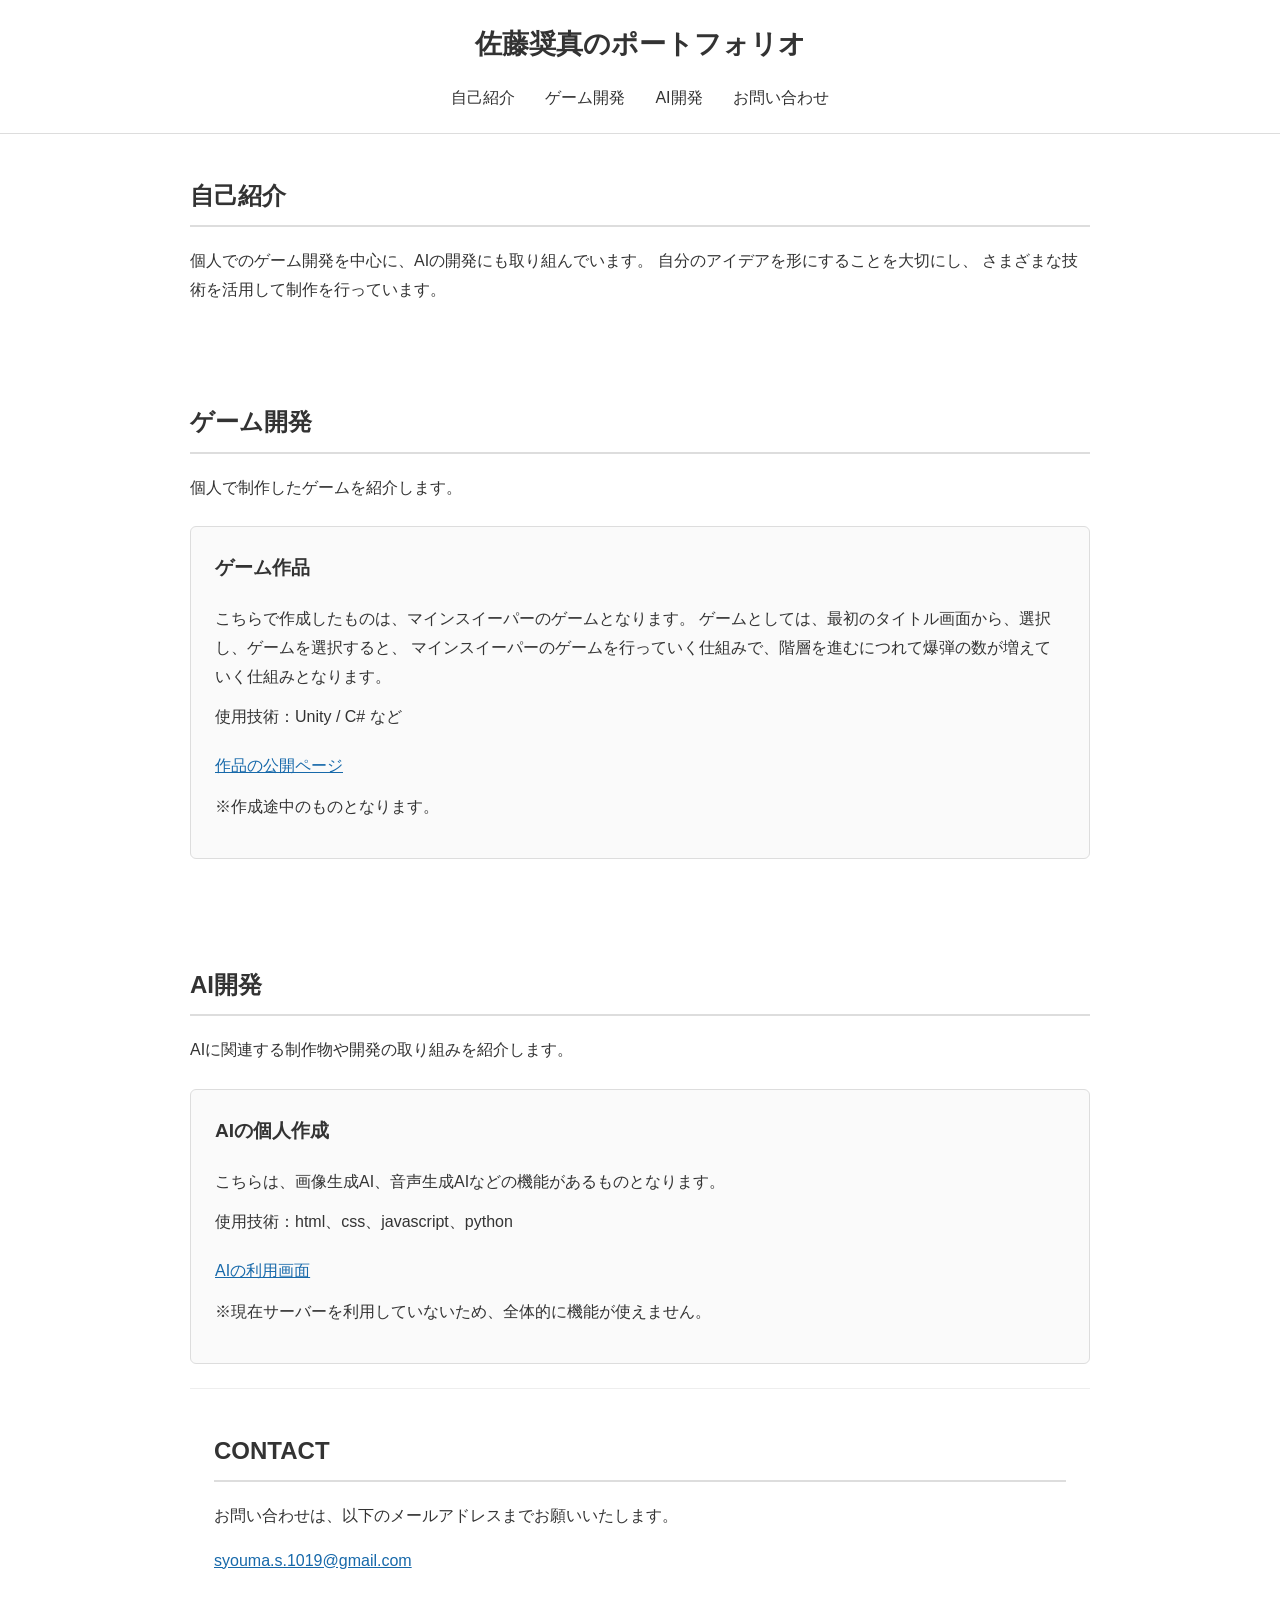
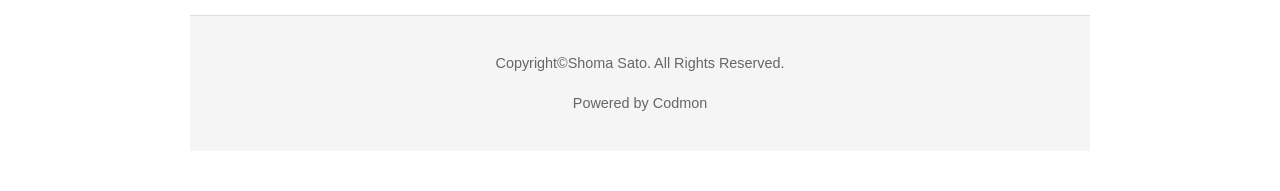
<file: index.html>
<!DOCTYPE html>
<html lang="ja">
<head>
  <meta charset="UTF-8">
  <meta name="viewport" content="width=device-width, initial-scale=1.0">
  <meta name="description" content="個人で制作したゲームやAI関連の開発実績を紹介するポートフォリオです。">
  <title>佐藤奨真のポートフォリオ</title>
  <link rel="stylesheet" href="style.css">
</head>
<body>

  <header>
    <h1>佐藤奨真のポートフォリオ</h1>
    <nav aria-label="メインメニュー">
      <ul>
        <li><a href="#about">自己紹介</a></li>
        <li><a href="#games">ゲーム開発</a></li>
        <li><a href="#ai">AI開発</a></li>
        <li><a href="#contact">お問い合わせ</a></li>
      </ul>
    </nav>
  </header>

  <main>
    <section id="about">
      <h2>自己紹介</h2>
      <p>
        個人でのゲーム開発を中心に、AIの開発にも取り組んでいます。
        自分のアイデアを形にすることを大切にし、
        さまざまな技術を活用して制作を行っています。
      </p>
    </section>

    <section id="games">
      <h2>ゲーム開発</h2>
      <p>個人で制作したゲームを紹介します。</p>

      <article class="work">
        <h3>ゲーム作品</h3>
        <p>こちらで作成したものは、マインスイーパーのゲームとなります。
        ゲームとしては、最初のタイトル画面から、選択し、ゲームを選択すると、
        マインスイーパーのゲームを行っていく仕組みで、階層を進むにつれて爆弾の数が増えていく仕組みとなります。</p>
        <p>使用技術：Unity / C# など</p>
        <a href="https://unityroom.com/games/223311223-sato"
           target="_blank"
           rel="noopener noreferrer">作品の公開ページ</a>
        <p>※作成途中のものとなります。</p>
      </article>

    </section>

    <section id="ai">
      <h2>AI開発</h2>
      <p>AIに関連する制作物や開発の取り組みを紹介します。</p>

      <article class="work">
        <h3>AIの個人作成</h3>
        <p>こちらは、画像生成AI、音声生成AIなどの機能があるものとなります。</p>
        <p>使用技術：html、css、javascript、python</p>
        <a href="https://ai-development.pages.dev/"
           target="_blank"
           rel="noopener noreferrer">AIの利用画面</a>
        <p>※現在サーバーを利用していないため、全体的に機能が使えません。</p>
      </article>

<section id="contact">
  <h2>CONTACT</h2>
  <p>お問い合わせは、以下のメールアドレスまでお願いいたします。</p>
  <a href="mailto:syouma.s.1019@gmail.com">
    syouma.s.1019@gmail.com
  </a>
</section>

  <footer>
    <p>Copyright©Shoma Sato. All Rights Reserved.</p>
    <p>Powered by Codmon</p>
  </footer>

</body>
</html>
</file>
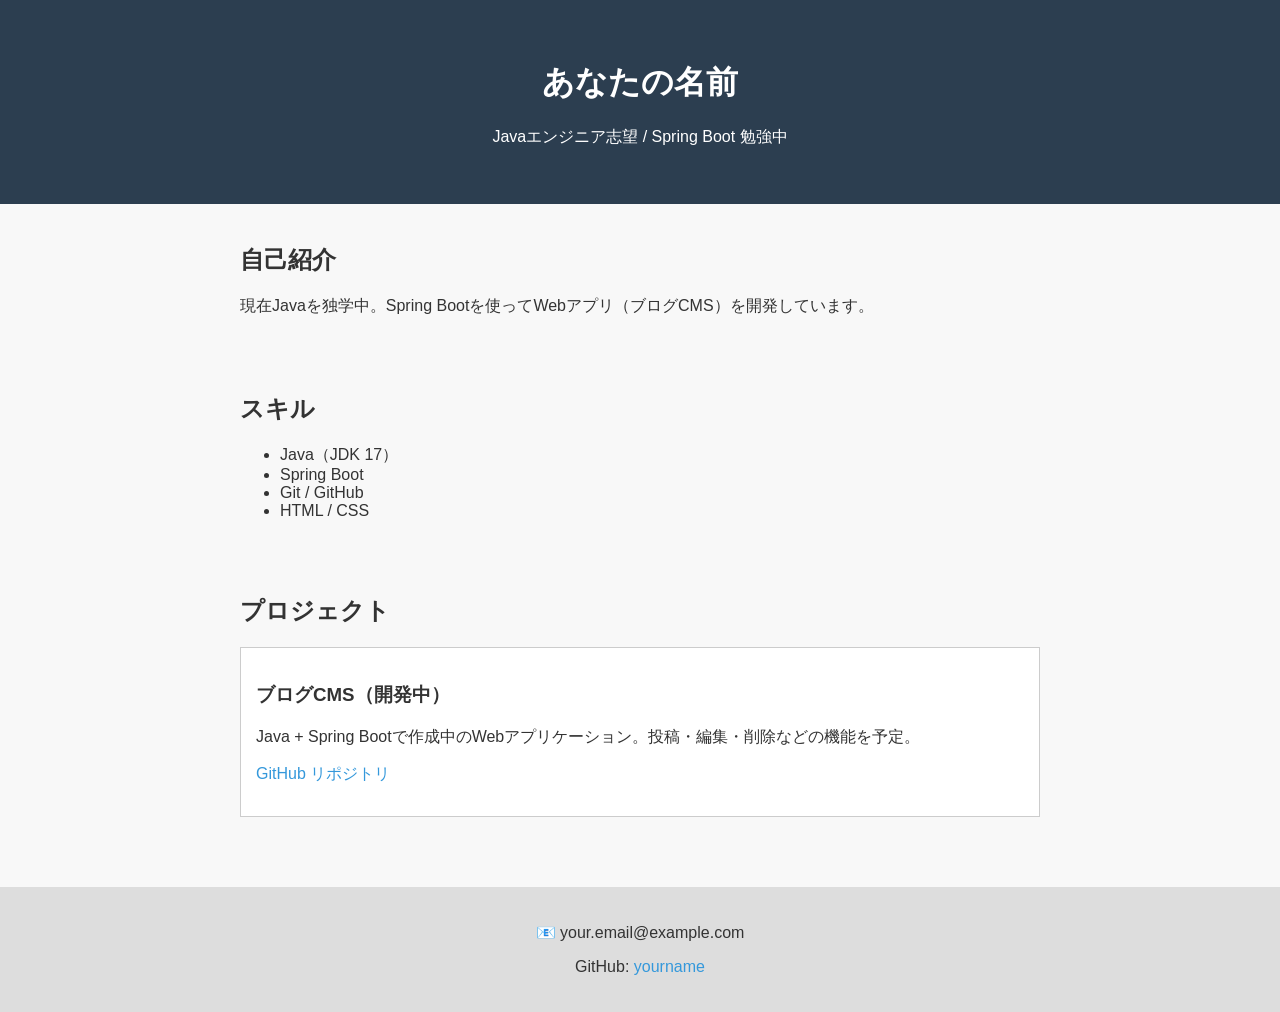
<file: old/index.html>
<!DOCTYPE html>
<html lang="ja">
<head>
  <meta charset="UTF-8">
  <meta name="viewport" content="width=device-width, initial-scale=1.0">
  <title>あなたの名前 - Javaエンジニア志望</title>
  <link rel="stylesheet" href="style.css">
</head>
<body>

  <header>
    <h1>あなたの名前</h1>
    <p>Javaエンジニア志望 / Spring Boot 勉強中</p>
  </header>

  <section id="about">
    <h2>自己紹介</h2>
    <p>現在Javaを独学中。Spring Bootを使ってWebアプリ（ブログCMS）を開発しています。</p>
  </section>

  <section id="skills">
    <h2>スキル</h2>
    <ul>
      <li>Java（JDK 17）</li>
      <li>Spring Boot</li>
      <li>Git / GitHub</li>
      <li>HTML / CSS</li>
    </ul>
  </section>

  <section id="projects">
    <h2>プロジェクト</h2>
    <div class="project">
      <h3>ブログCMS（開発中）</h3>
      <p>Java + Spring Bootで作成中のWebアプリケーション。投稿・編集・削除などの機能を予定。</p>
      <p><a href="https://github.com/yourname/blog-cms" target="_blank">GitHub リポジトリ</a></p>
    </div>
  </section>

  <footer>
    <p>📧 your.email@example.com</p>
    <p>GitHub: <a href="https://github.com/yourname" target="_blank">yourname</a></p>
  </footer>

</body>
</html>
</file>
<file: style.css>
/*body {
  font-family: sans-serif;
  margin: 0;
  padding: 0;
  line-height: 1.6;
}

nav {
  background: #333;
}
nav ul {
  margin: 0;
  padding: 0;
  display: flex;
  list-style: none;
}
nav li {
  flex: 1;
}
nav a {
  color: #fff;
  display: block;
  padding: 15px;
  text-align: center;
  text-decoration: none;
}
nav a:hover {
  background: #555;
}

section {
  padding: 20px;
}
h2 {
  border-bottom: 2px solid #eee;
  padding-bottom: 5px;
}
.work, table {
  margin-bottom: 20px;
}
table {
  width: 100%;
  border-collapse: collapse;
}
table th, table td {
  border: 1px solid #ccc;
  padding: 6px;
  text-align: left;
}

footer {
  background: #f1f1f1;
  text-align: center;
  padding: 15px;
  font-size: 0.9em;
}
*/




body {
    font-family: sans-serif;
    margin: 0;
    padding: 0;
    line-height: 1.8;
    color: #333;
    background-color: #fff;
}

/* �w�b�_�[ */
header {
    background-color: #fff;
    border-bottom: 1px solid #ddd;
    padding: 20px;
    text-align: center;
}

    header h1 {
        margin: 0 0 15px;
        font-size: 1.7rem;
    }

/* ���j���[ */
nav ul {
    display: flex;
    justify-content: center;
    flex-wrap: wrap;
    gap: 10px 30px;
    list-style: none;
    margin: 0;
    padding: 0;
}

nav a {
    color: #333;
    text-decoration: none;
}

    nav a:hover {
        color: #1769aa;
        text-decoration: underline;
    }

/* �e�Z�N�V���� */
section {
    max-width: 900px;
    margin: 0 auto;
    padding: 40px 24px;
}

h2 {
    margin-top: 0;
    padding-bottom: 8px;
    border-bottom: 2px solid #ddd;
    font-size: 1.5rem;
}

h3 {
    margin-top: 0;
    font-size: 1.2rem;
}

/* ��i�Љ� */
.work {
    margin: 24px 0;
    padding: 24px;
    border: 1px solid #ddd;
    border-radius: 6px;
    background-color: #fafafa;
}

    .work p {
        margin: 12px 0;
    }

    .work a {
        display: inline-block;
        margin-top: 8px;
        color: #1769aa;
        overflow-wrap: anywhere;
    }

        .work a:hover {
            color: #104b7a;
        }

/* ���₢���킹 */
#contact {
    border-top: 1px solid #eee;
}

    #contact a {
        color: #1769aa;
        overflow-wrap: anywhere;
    }

/* �t�b�^�[ */
footer {
    padding: 20px;
    background-color: #f5f5f5;
    border-top: 1px solid #ddd;
    text-align: center;
    font-size: 0.9rem;
    color: #666;
}

/* �X�}�[�g�t�H���Ή� */
@media (max-width: 600px) {
    header h1 {
        font-size: 1.35rem;
    }

    nav ul {
        gap: 8px 18px;
    }

    section {
        padding: 30px 18px;
    }

    .work {
        padding: 18px;
    }
}
</file>
<file: old/style.css>
body {
  font-family: 'Segoe UI', sans-serif;
  margin: 0;
  padding: 0;
  background: #f8f8f8;
  color: #333;
}

header {
  background: #2c3e50;
  color: white;
  padding: 40px 20px;
  text-align: center;
}

section {
  padding: 20px;
  margin: 0 auto;
  max-width: 800px;
}

footer {
  background: #ddd;
  text-align: center;
  padding: 20px;
  margin-top: 40px;
}

a {
  color: #3498db;
  text-decoration: none;
}

.project {
  background: #fff;
  padding: 15px;
  border: 1px solid #ccc;
  margin-bottom: 10px;
}
</file>
